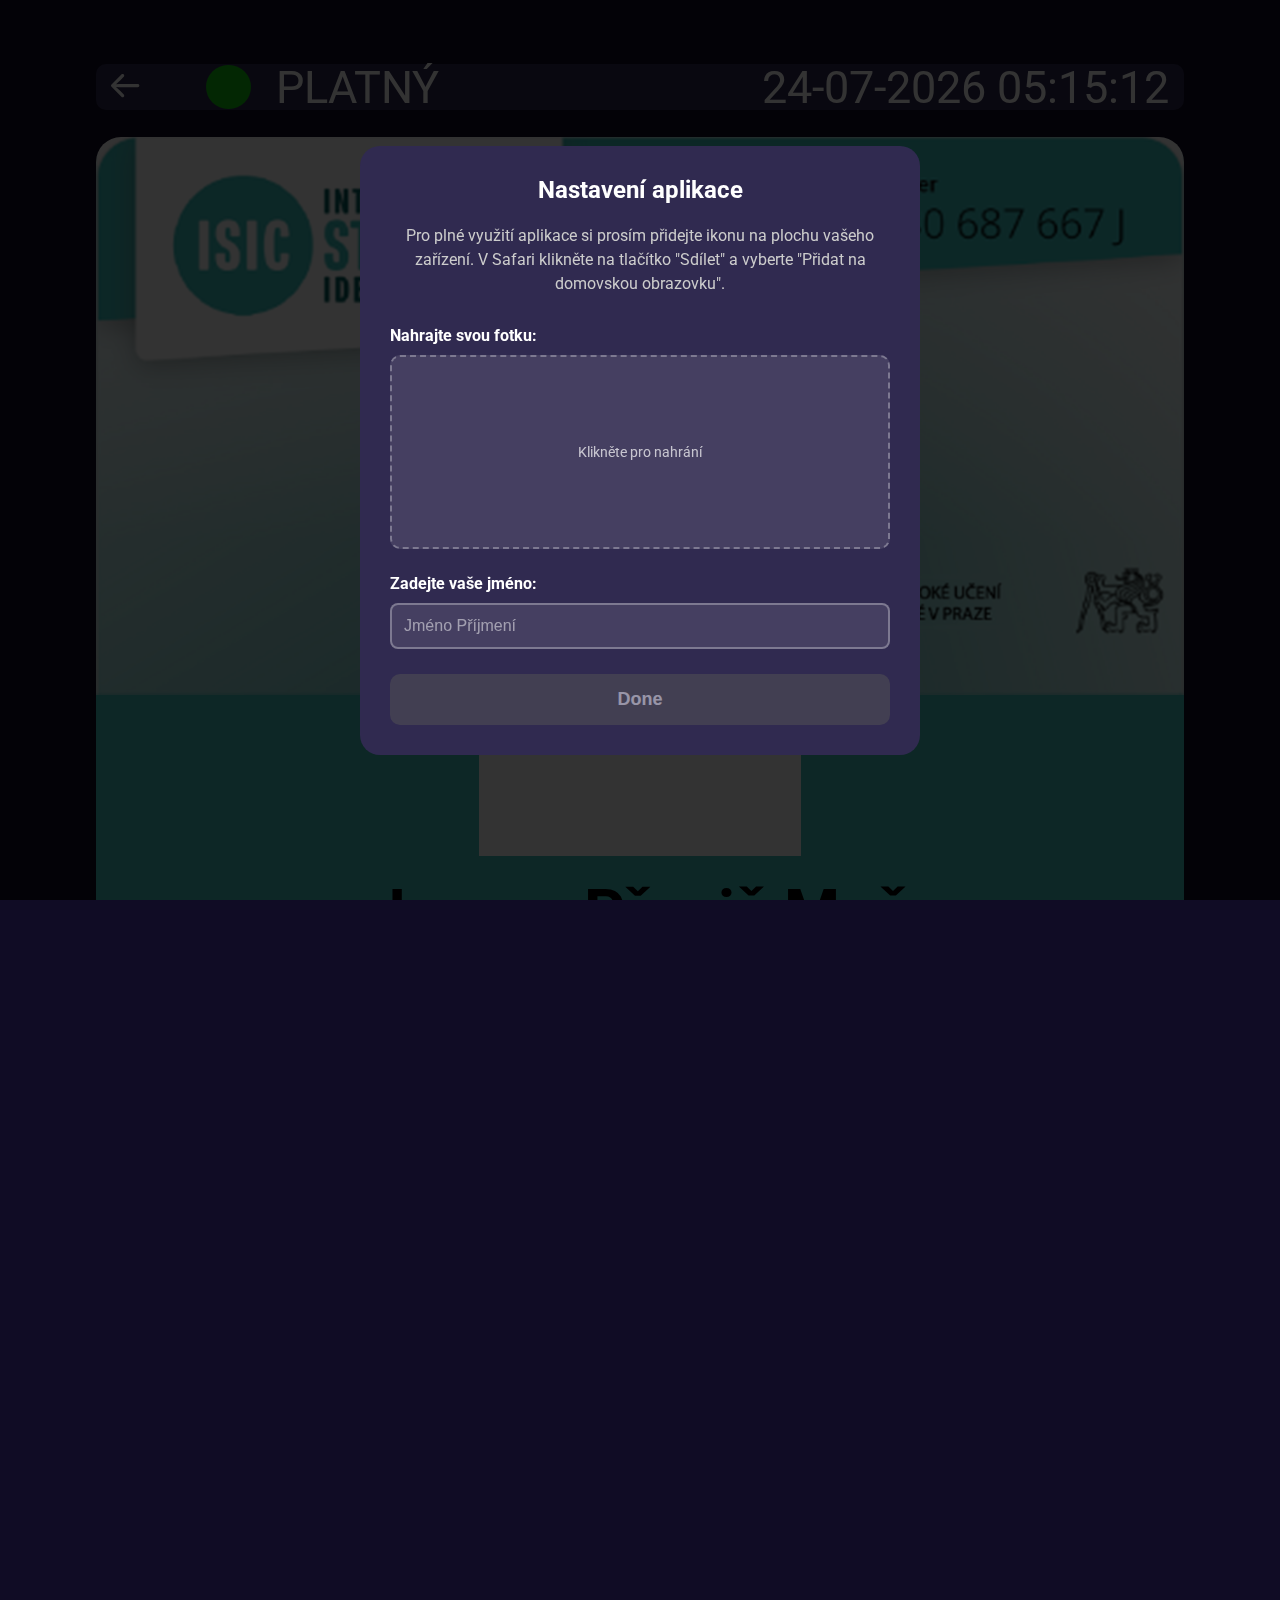
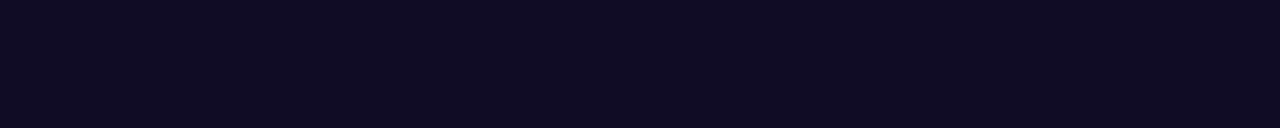
<file: index.html>
<!DOCTYPE html>
<html lang="cs">
<head>
    <meta charset="UTF-8">
    <meta name="viewport" content="width=device-width, initial-scale=1.0, user-scalable=no">
    <title>AliveApp ISIC</title>
    
    <!-- PWA Meta Tags -->
    <meta name="apple-mobile-web-app-capable" content="yes">
    <meta name="apple-mobile-web-app-status-bar-style" content="black-translucent">
    <meta name="apple-mobile-web-app-title" content="ISIC">
    <meta name="theme-color" content="#302a50">
    <meta name="mobile-web-app-capable" content="yes">
    
    <!-- Icons -->
    <link rel="apple-touch-icon" href="isic/icon-192.png">
    <link rel="icon" type="image/png" sizes="192x192" href="isic/icon-192.png">
    <link rel="icon" type="image/png" sizes="512x512" href="isic/icon-512.png">
    
    <!-- Manifest -->
    <link rel="manifest" href="manifest.json">

    <link href="https://fonts.googleapis.com/css2?family=Roboto:wght@400;700&display=swap" rel="stylesheet">
    <link rel="stylesheet" href="isic/isicpokus.css">
</head>
<body>
    <!-- Setup Modal -->
    <div id="setup-modal" class="setup-modal">
        <div class="setup-modal-content">
            <h2>Nastavení aplikace</h2>
            <p class="setup-instruction">
                Pro plné využití aplikace si prosím přidejte ikonu na plochu vašeho zařízení. 
                V Safari klikněte na tlačítko "Sdílet" a vyberte "Přidat na domovskou obrazovku".
            </p>
            <div class="setup-form">
                <div class="setup-photo-section">
                    <label>Nahrajte svou fotku:</label>
                    <div class="setup-photo-frame" id="setup-photo-frame">
                        <input type="file" id="setup-photo-upload" accept="image/*" onchange="loadSetupPhoto(event)" style="display: none;">
                        <div id="setup-photo-placeholder" onclick="document.getElementById('setup-photo-upload').click();">
                            Klikněte pro nahrání
                        </div>
                    </div>
                </div>
                <div class="setup-name-section">
                    <label>Zadejte vaše jméno:</label>
                    <input type="text" id="setup-name" placeholder="Jméno Příjmení" class="setup-name-input">
                </div>
                <button id="setup-done-btn" class="setup-done-btn" disabled>Done</button>
            </div>
        </div>
    </div>
    
    <div class="container">
        <div class="top-bar">
            <div class="cnttop">
                <div class="platny">
                    <div class="arrow">
                        <svg width="12" height="10" viewBox="0 0 12 10" fill="none" xmlns="http://www.w3.org/2000/svg">
                            <path d="M3.29883 5.17383L1.93359 5.0918L3.66211 6.67383L4.97461 8.00391C5.0918 8.11523 5.16211 8.27344 5.16211 8.45508C5.16211 8.80664 4.89844 9.07031 4.5293 9.07031C4.37109 9.07031 4.21289 9.00586 4.07227 8.87109L0.210938 5.00977C0.0761719 4.88086 0 4.71094 0 4.53516C0 4.35938 0.0761719 4.18359 0.210938 4.06055L4.06055 0.205078C4.21289 0.0585938 4.37109 0 4.5293 0C4.89844 0 5.16211 0.257812 5.16211 0.609375C5.16211 0.791016 5.0918 0.949219 4.97461 1.06641L3.66211 2.39648L1.93359 3.97266L3.29883 3.89648H10.4238C10.8047 3.89648 11.0742 4.1543 11.0742 4.53516C11.0742 4.91016 10.8047 5.17383 10.4238 5.17383H3.29883Z" fill="white"/>
                        </svg>
                    </div>
                    <div class="circle"></div>
                    <div class="platnytext"> PLATNÝ</div>
                </div>
                <span id="date-time"></span>
            </div>
        </div>
        <div class="id-card" id="id-card-main">
            <div class="photo-frame" id="photo-frame">
                <input type="file" id="photo-upload" accept="image/*" onchange="loadPhoto(event)" style="display: none;">
                <div id="photo-placeholder" onclick="document.getElementById('photo-upload').click();">
                    Click to upload photo
                </div>
            </div>
            <div class="details">
                <input type="text" id="name" value="Jmeno Přepiš Mně" class="editable">
                <div class="uni">
                    <div id="university">České vysoké učení technické <br> v Praze</div>
                </div>
                <div class="static-details">
                    <div>
                        <span>Platnost | Validity</span>
                        <input type="text" id="validity" value="04/2022 - 12/2026" class="editable">
                    </div>
                    <div>
                        <span>Narozen(a) | Born</span>
                        <input type="text" id="birthdate" value="22.08.2000" class="editable">
                    </div>
                </div>
                <div class="qrcode">
                    <div class="qr">
                        <img src="isic/qrcode.png" alt="">
                    </div>
                </div>
            </div>
            <div class="dalsi">
                <div class="overlay-container">
                    <div class="group-1" id="grid">
                        <img src="isic/0001.gif" alt="Animated GIF" class="rotating-gif">
                        <img src="isic/0001.gif" alt="Animated GIF" class="rotating-gif">
                        <img src="isic/0001.gif" alt="Animated GIF" class="rotating-gif">
                        <img src="isic/0001.gif" alt="Animated GIF" class="rotating-gif">

                    </div>
                    <div class="group-2" id="grid">
                        <img src="isic/0001.gif" alt="Animated GIF" class="rotating-gif">
                        <img src="isic/0001.gif" alt="Animated GIF" class="rotating-gif">
                        <img src="isic/0001.gif" alt="Animated GIF" class="rotating-gif">
                        <img src="isic/0001.gif" alt="Animated GIF" class="rotating-gif">

                    </div>
                    <div class="group-3" id="grid">
                        <img src="isic/0001.gif" alt="Animated GIF" class="rotating-gif">
                        <img src="isic/0001.gif" alt="Animated GIF" class="rotating-gif">
                        <img src="isic/0001.gif" alt="Animated GIF" class="rotating-gif">
                        <img src="isic/0001.gif" alt="Animated GIF" class="rotating-gif">

                    </div>
                    <div class="group-4" id="grid">
                        <img src="isic/0001.gif" alt="Animated GIF" class="rotating-gif">
                        <img src="isic/0001.gif" alt="Animated GIF" class="rotating-gif">
                        <img src="isic/0001.gif" alt="Animated GIF" class="rotating-gif">
                        <img src="isic/0001.gif" alt="Animated GIF" class="rotating-gif">

                    </div>
                    <div class="group-5" id="grid">
                        <img src="isic/0001.gif" alt="Animated GIF" class="rotating-gif">
                        <img src="isic/0001.gif" alt="Animated GIF" class="rotating-gif">
                        <img src="isic/0001.gif" alt="Animated GIF" class="rotating-gif">
                        <img src="isic/0001.gif" alt="Animated GIF" class="rotating-gif">

                    </div>
                    <div class="group-6" id="grid">
                        <img src="isic/0001.gif" alt="Animated GIF" class="rotating-gif">
                        <img src="isic/0001.gif" alt="Animated GIF" class="rotating-gif">
                        <img src="isic/0001.gif" alt="Animated GIF" class="rotating-gif">
                        <img src="isic/0001.gif" alt="Animated GIF" class="rotating-gif">

                    </div>
                    <!-- Pokračuj pro další skupiny podle potřeby -->
                </div>
            </div>
            
        </div>
        <div class="id-card id-card--karta is-hidden" id="id-card-karta">
            <div class="karta-wrap">
                <img src="isic/karta.png" alt="Karta" class="karta-image">
                <div class="karta-user-photo" aria-hidden="true">
                    <img id="karta-user-photo-img" alt="">
                </div>
                <div class="karta-overlay" aria-hidden="true">
                    <div class="karta-row karta-row-name">
                        <div class="karta-field">
                            <div class="karta-label">Name | Jméno</div>
                            <div class="karta-value karta-value--name" id="karta-name">David Mecka</div>
                        </div>
                    </div>

                    <div class="karta-row karta-row-cols">
                        <div class="karta-col karta-col-left">
                            <div class="karta-field">
                                <div class="karta-label">Born | Narozen(a)</div>
                                <div class="karta-value" id="karta-born">22.08.2000</div>
                            </div>
                            <div class="karta-field">
                                <div class="karta-label">Validity | Platnost</div>
                                <div class="karta-value" id="karta-validity">04/2026</div>
                            </div>
                        </div>

                        <div class="karta-col karta-col-right">
                            <div class="karta-field">
                                <div class="karta-label">Card Number | Číslo karty</div>
                                <div class="karta-value" id="karta-card-number">7833600462486811</div>
                            </div>
                            <div class="karta-field">
                                <div class="karta-label">ISIC Number | Číslo ISIC</div>
                                <div class="karta-value" id="karta-isic-number">S 420 330 687 667 J</div>
                            </div>
                        </div>
                    </div>
                </div>
            </div>
        </div>
    </div>
    <div class="icon-selector">
        <div class="icon-item active" id="icon-main" role="button" tabindex="0" aria-label="Zobrazit kartu s detaily">
            <div class="icon-circle">
                <svg xmlns="http://www.w3.org/2000/svg" viewBox="0 22 35 45">
                  <defs>
                    <style>
                      .cls-1 {
                        fill: #fff;
                      }

                      .cls-2 {
                        fill: none;
                        stroke: #fff;
                        stroke-linecap: round;
                        stroke-miterlimit: 10;
                        stroke-width: 3px;
                      }
                    </style>
                  </defs>
                  <path class="cls-1" d="M29.27,25.6c.88,0,1.6.72,1.6,1.6v34.65c0,.88-.72,1.6-1.6,1.6H4.6c-.88,0-1.6-.72-1.6-1.6V27.19c0-.88.72-1.6,1.6-1.6h24.68M29.27,22.6H4.6c-2.54,0-4.6,2.06-4.6,4.6v34.65c0,2.54,2.06,4.6,4.6,4.6h24.68c2.54,0,4.6-2.06,4.6-4.6V27.19c0-2.54-2.06-4.6-4.6-4.6h0Z"/>
                  <g>
                    <path class="cls-1" d="M16.94,43.32c1.94,0,3.47.29,4.55.87.85.45.85.75.85.85,0,1.1-.89,1.99-1.99,1.99h-6.81c-1.1,0-1.99-.89-1.99-1.99,0-.1,0-.39.85-.85,1.07-.57,2.6-.87,4.55-.87M16.94,40.82c-2.37,0-4.28.39-5.73,1.16-1.45.77-2.17,1.79-2.17,3.05,0,2.48,2.01,4.49,4.49,4.49h6.81c2.48,0,4.49-2.01,4.49-4.49,0-1.26-.72-2.28-2.17-3.05-1.45-.77-3.36-1.16-5.73-1.16h0Z"/>
                    <path class="cls-1" d="M16.94,34.56c.66,0,1.14.2,1.61.68s.68.96.68,1.61-.2,1.14-.68,1.61c-.47.47-.96.68-1.61.68s-1.14-.2-1.61-.68c-.47-.47-.68-.96-.68-1.61s.2-1.14.68-1.61c.47-.47.96-.68,1.61-.68M16.94,31.56c-1.45,0-2.7.52-3.74,1.55-1.04,1.04-1.55,2.28-1.55,3.74s.52,2.7,1.55,3.74c1.04,1.04,2.28,1.55,3.74,1.55s2.7-.52,3.74-1.55c1.04-1.04,1.55-2.28,1.55-3.74s-.52-2.7-1.55-3.74c-1.04-1.04-2.28-1.55-3.74-1.55h0Z"/>
                  </g>
                  <line class="cls-2" x1="10.94" y1="54.6" x2="22.94" y2="54.6"/>
                </svg>
            </div>
        </div>
        <div class="icon-divider"></div>
        <div class="icon-item" id="icon-karta" role="button" tabindex="0" aria-label="Zobrazit kartu jako obrázek">
            <div class="icon-circle">
                <svg xmlns="http://www.w3.org/2000/svg" viewBox="0 0 50.61 34">
                  <defs>
                    <style>
                      .cls-1 {
                        fill: #fff;
                      }

                      .cls-2 {
                        fill: none;
                        stroke: #fff;
                        stroke-linecap: round;
                        stroke-miterlimit: 10;
                        stroke-width: 3px;
                      }
                    </style>
                  </defs>
                  <path class="cls-1" d="M46.02,3c.88,0,1.6.72,1.6,1.6v24.68c0,.88-.72,1.6-1.6,1.6H4.6c-.88,0-1.6-.72-1.6-1.6V4.6c0-.88.72-1.6,1.6-1.6h41.42M46.02,0H4.6C2.06,0,0,2.06,0,4.6v24.68c0,2.54,2.06,4.6,4.6,4.6h41.42c2.54,0,4.6-2.06,4.6-4.6V4.6c0-2.54-2.06-4.6-4.6-4.6h0Z"/>
                  <g>
                    <path class="cls-1" d="M16.44,19.42c1.94,0,3.47.29,4.55.87.85.45.85.75.85.85,0,1.1-.89,1.99-1.99,1.99h-6.81c-1.1,0-1.99-.89-1.99-1.99,0-.1,0-.39.85-.85,1.07-.57,2.6-.87,4.55-.87M16.44,16.92c-2.37,0-4.28.39-5.73,1.16s-2.17,1.79-2.17,3.05c0,2.48,2.01,4.49,4.49,4.49h6.81c2.48,0,4.49-2.01,4.49-4.49,0-1.26-.72-2.28-2.17-3.05s-3.36-1.16-5.73-1.16h0Z"/>
                    <path class="cls-1" d="M16.44,10.66c.66,0,1.14.2,1.61.68.47.47.68.96.68,1.61s-.2,1.14-.68,1.61c-.47.47-.96.68-1.61.68s-1.14-.2-1.61-.68c-.47-.47-.68-.96-.68-1.62s.2-1.14.68-1.61c.47-.47.96-.68,1.61-.68M16.44,7.66c-1.45,0-2.7.52-3.74,1.55s-1.55,2.28-1.55,3.74.52,2.7,1.55,3.74c1.04,1.04,2.28,1.55,3.74,1.55s2.7-.52,3.74-1.55c1.04-1.04,1.55-2.28,1.55-3.74s-.52-2.7-1.55-3.74-2.28-1.55-3.74-1.55h0Z"/>
                  </g>
                  <line class="cls-2" x1="30.57" y1="12.95" x2="42.57" y2="12.95"/>
                  <line class="cls-2" x1="30.57" y1="20.11" x2="42.57" y2="20.11"/>
                </svg>
            </div>
        </div>
    </div>
    <script src="isic/script.js"></script>
    <script>
        // Function to apply random rotation to each GIF
        document.addEventListener('DOMContentLoaded', () => {
            const gifs = document.querySelectorAll('.rotating-gif');
            gifs.forEach(gif => {
                const randomAngle = Math.floor(Math.random() * 360); // Random angle between 0 and 360
                gif.style.transform = `rotate(${randomAngle}deg)`;
            });
        });
    </script>
    
    <script>
        document.addEventListener('DOMContentLoaded', () => {
            // Select the groups in reverse order
            const groups = Array.from(document.querySelectorAll('.group-1, .group-2, .group-3, .group-4, .group-5, .group-6')).reverse();
            const animationDuration = 1500; // Duration of each animation cycle in milliseconds
            const delayBetweenLoops = 1000; // 1-second pause between each loop
            const totalCycleTime = animationDuration + delayBetweenLoops;
    
            function startAnimation() {
                groups.forEach((group, index) => {
                    // Restart animation with the delay and set alternate direction
                    group.style.animation = 'fadeWave 1.5s ease-in-out forwards';
                    group.style.animationPlayState = 'running';
                    group.style.animationDelay = `${index * 0.15}s`; // Stagger delay for each group
                });
    
                // Pause animations after they complete, then restart after the delayBetweenLoops
                setTimeout(() => {
                    groups.forEach((group) => {
                        group.style.animation = 'none'; // Pause/reset the animation
                    });
    
                    setTimeout(startAnimation, delayBetweenLoops); // Restart the animation after the pause
                }, totalCycleTime);
            }
    
            startAnimation(); // Initial call to start the animation
        });
    </script>
    

</body>
</html>
</file>
<file: isic/isicpokus.css>
html {
    overflow: hidden;
    height: 100%;
}

body {
    font-family: roboto;
    background-color: #100c25;
    color: white;
    display: flex;
    flex-direction: column;
    justify-content: flex-start;
    align-items: center;
    height: 100vh;
    margin: 0;
    overflow: hidden;
    touch-action: pan-y pinch-zoom;
    position: fixed;
    width: 100%;
}

.container {
    margin-top: 5vw;
    height: 90vh;
    width: 85vw;
    text-align: center;
}

.top-bar {
    background-color: rgba(48, 42, 80);
    padding: 15px;
    padding-top: 5px;
    padding-bottom: 5px;
    border-radius: 10px;
    margin-bottom: 3vh;
    height: 4vh;
}

.cnttop{
    display: flex;
    height: 100%;
    justify-content: space-between;

}

.platny{
    display: flex;
    align-items: center;

}

.circle{
    width: 3.5vw;
    height: 3.5vw;
    border-radius: 50%;
    background-color: rgb(18, 192, 18);
    margin-right: 2vw;

}

.arrow{
    margin-right: 5vw;
    display: flex;
    align-items: center;
   
}

.arrow {
    height: 100%;}

.arrow img,
.arrow svg{
    height: 2vw;
    width: auto;
    min-height: 15px;
}

.platnytext{
    font-family: roboto;
    font-size: 3.5vw;

}

#date-time {
    font-family: roboto;
    font-size: 3.5vw;    
    display: flex;
    align-items: center;
    font-family: roboto;

}

.id-card {
    background-image: url(final\ bckg.png);  
    background-color: #44c1be;  
    background-size: 100% auto;
    background-repeat: no-repeat;
    background-position: center top;    
    padding-left: 20px;
    padding-right: 20px;
    padding-top: 0px;
    border-radius: 25px;
    height: auto;
    margin-top: 10px;
    display: flex;
    flex-direction: column;
    position: relative; /* Přidáno pro umístění relativní k divu .dalsi */
    overflow: hidden; /* Skryje obsah, který přesahuje hranice tohoto kontejneru */
}

.is-hidden {
    display: none !important;
}

.id-card--karta {
    background-image: none;
    background-color: transparent;
    padding: 0;
    overflow: visible; /* karta.png se nesmí ořezávat */
    height: auto;
    width: fit-content;
    display: block;
    margin-left: auto;
    margin-right: auto;
    border-radius: 0;
}

.karta-carousel {
    display: flex;
    flex-direction: column;
    align-items: center;
    gap: 10px;
}

.karta-viewport {
    overflow: hidden;
    width: min(85vw, 520px);
}

.karta-track {
    display: flex;
    width: 200%;
    transition: transform 260ms ease;
    will-change: transform;
}

.karta-slide {
    flex: 0 0 50%;
    display: flex;
    justify-content: center;
}

.karta-dots {
    display: flex;
    gap: 8px;
    justify-content: center;
    align-items: center;
    margin-top: 10px;
    pointer-events: none; /* jen indikátor, přepínání je swipe */
}

.karta-dot {
    width: 8px;
    height: 8px;
    border-radius: 50%;
    border: none;
    background: #8a8a8a;
    padding: 0;
}

.karta-dot.is-active {
    background: #39b2b2;
}

.karta-wrap {
    position: relative;
    display: inline-block;
    overflow: hidden;
    border-radius: 20px;
    width: 100%;
}



.dalsi--karta {
    position: absolute;
    inset: 0;
    left: 0;
    top: 40%;
    transform: none;
    opacity: 0.5;
    z-index: 15;
}

.karta-user-photo {
    z-index: 10;
}

.karta-overlay {
    z-index: 20;
}

.karta-image {
    width: 100%;
    height: auto;
    display: block;
    object-fit: contain;
    background-color: #44c1be; /* fallback když obrázek nevyplní celý prostor */
    max-height: 80vh;
}

.karta-user-photo {
    position: absolute;
    top: 5%;
    left: 15%;
    width: 40vw;
    height: 33vw;
    overflow: hidden;
    border-radius: 6px;
    background: rgba(255, 255, 255, 0.95);
    z-index: 10;
}

.karta-user-photo img {
    position: absolute;
    top: 50%;
    left: 50%;
    transform: translateX(-50%) translateY(-50%) rotate(-90deg);
    height: auto;
    width: 100%;
    min-width: 100%;
    object-fit: cover;
    display: block;
}

.karta-overlay {
    position: absolute;
    top: 70%;
    left: 115%;
    width: 75%;
    height: 75%;
    display: flex;
    flex-direction: column;
    justify-content: flex-start;
    gap: 1%;
    pointer-events: none;
    user-select: none;
    text-align: left; /* text jde od prava */
    font-family: roboto;
    text-shadow: none;
    transform: translate(-50%, -50%) rotate(-90deg);
    transform-origin: center;
}

.karta-row {
    min-width: 0;
}

.karta-row-cols {
    display: flex;
    justify-content: space-between;
    gap: 10%;
}

.karta-col {
    display: flex;
    flex-direction: column;
    align-items: flex-end; /* zarovnání doprava v každém sloupci */
    gap: 2%;
    min-width: 0;
}

.karta-label {
    font-size: clamp(10px, 2.2vw, 14px);
    font-weight: 600;
    line-height: 1.15;
    color: #02584a;
}

.karta-value {
    margin-top: 4px;
    font-size: clamp(14px, 2.6vw, 16px);
    font-weight: 400;
    line-height: 1.15;
    letter-spacing: 0.2px;
    word-break: break-word;
    color: #000000;
}

.karta-value--name {
    font-size: clamp(20px, 3.4vw, 22px);
    font-weight: 400;
}


.bckgr {
    width: 100%;
    position: absolute; 
     left: 0; 
     right: 0; 
     margin-inline: auto; 
     width: fit-content;
    z-index: -1;
    object-fit: contain;
}

.bckgr img{
    width: 85vw;
}

.photo-frame {
    z-index: 10;
    background-color: rgba(255, 255, 255, 0.993);
    width: 25.2vw;
    height: 31.2vw;
    margin-left:  auto;
    margin-right:  auto;

    display: flex;
    justify-content: center;
    align-items: center;
    cursor: pointer;
    margin-top: 25vw;
}

.photo-frame img {
    width: auto; /* Keep the width based on the height */
    height: 100%; /* Set the height to 100% */
    object-fit: cover; /* Ensures the image covers the frame while maintaining its aspect ratio */
}

#photo-placeholder {
    color: #000000;
    font-size: 12px;
}

.details {
    margin-top: 20px;
}

.editable {
    font-family: roboto;
    background: none;
    border: none;
    color: white;
    text-align: center;
    font-size: 16px;
    font-weight: bold;
    width: 100%;
    margin: 0px 0;
}

#name{
    font-family: roboto;
    font-size: 5vw;
    margin-bottom: 1vw;
    padding: 0;
    color: #000000;
    text-align: center;
    width: 100%;
    box-sizing: border-box;
    display: block;
    cursor: text;
}

.uni {
    display: flex; /* Change to block to allow wrapping */
    width: 100%; /* Full width to accommodate the content */
    justify-content: center;
    margin-bottom: 4vw;
}

#university {
    letter-spacing: 0.1vw;
    margin: 0;
    font-family: roboto;
    font-size: 4vw;
    width: 90%;
    letter-spacing: 0px;
    font-weight: 500;
    height: auto;
    resize: none; /* Prevent resizing by the user */
    overflow: hidden;
    background: none;
    border: none;
    color: #000000;
    text-align: center;
    line-height: 1.2; /* Adjust line height as needed */
}

.static-details span{
    font-family: roboto;
    font-size: 3vw;
    font-weight: 400;
    color: #0e6363;
    font-weight: bold;
}



.editable:focus {
    outline: none;
}

.static-details {
    display: flex;
    justify-content: space-between;
    font-size: 12px;
}

.static-details div {
    display: flex;
    flex-direction: column;
    align-items: center;
}

#validity,
#birthdate {
    color: #000000;
}

/* Setup Modal */
.setup-modal {
    display: none;
    position: fixed;
    z-index: 1000;
    left: 0;
    top: 0;
    width: 100%;
    height: 100%;
    background-color: rgba(0, 0, 0, 0.8);
    justify-content: center;
    align-items: center;
}

.setup-modal.show {
    display: flex;
}

.setup-modal-content {
    background-color: #302a50;
    border-radius: 20px;
    padding: 30px;
    max-width: 90%;
    width: 500px;
    max-height: 90vh;
    overflow-y: auto;
    color: white;
    text-align: center;
}

.setup-modal-content h2 {
    margin-top: 0;
    margin-bottom: 20px;
    font-size: 24px;
}

.setup-instruction {
    margin-bottom: 30px;
    font-size: 16px;
    line-height: 1.5;
    color: #ccc;
}

.setup-instruction-image {
    width: 100%;
    max-width: 420px;
    height: auto;
    margin: 0 auto 20px;
    display: block;
    border-radius: 12px;
}

.setup-form {
    display: flex;
    flex-direction: column;
    gap: 25px;
}

.setup-photo-section,
.setup-name-section {
    display: flex;
    flex-direction: column;
    gap: 10px;
}

.setup-photo-section label,
.setup-name-section label {
    font-size: 16px;
    font-weight: bold;
    text-align: left;
}

.setup-photo-frame {
    background-color: rgba(255, 255, 255, 0.1);
    border: 2px dashed rgba(255, 255, 255, 0.3);
    border-radius: 10px;
    padding: 20px;
    cursor: pointer;
    min-height: 150px;
    display: flex;
    align-items: center;
    justify-content: center;
}

.setup-photo-frame img {
    max-width: 100%;
    max-height: 200px;
    border-radius: 5px;
}

#setup-photo-placeholder {
    color: rgba(255, 255, 255, 0.7);
    font-size: 14px;
}

.setup-name-input {
    padding: 12px;
    border: 2px solid rgba(255, 255, 255, 0.3);
    border-radius: 8px;
    background-color: rgba(255, 255, 255, 0.1);
    color: white;
    font-size: 16px;
    width: 100%;
    box-sizing: border-box;
}

.setup-name-input::placeholder {
    color: rgba(255, 255, 255, 0.5);
}

.setup-name-input:focus {
    outline: none;
    border-color: #5239d2;
}

.setup-done-btn {
    padding: 15px 30px;
    background-color: #5239d2;
    color: white;
    border: none;
    border-radius: 10px;
    font-size: 18px;
    font-weight: bold;
    cursor: pointer;
    transition: background-color 0.3s;
}

.setup-done-btn:disabled {
    background-color: #555;
    cursor: not-allowed;
    opacity: 0.5;
}

.setup-done-btn:not(:disabled):hover {
    background-color: #6345e0;
}

#dolektxt{
    font-family: roboto;
    font-size: 4vw;
    font-weight: 600;
    color: #000000;
}

.qrcode{
    margin-top: 30px;
    display: flex;
    justify-content: center;
    margin-bottom: 20px;

}

.qr{
    border: solid;
    border: #ff0099;
    border-width: 100px;
    height: 37vw;
    width: 37vw;

}

.qr img{
    width: 100%;

}

.dalsi {
    user-select: none; /* Prevents text selection */
    pointer-events: none; /* Disables interaction with the div */
    opacity: 0.5;
    left: 50%;
    top: 50%;
    transform: translate(-50%, -50%);
    position: absolute;
    z-index: 20;
}

.dalsikarta {
    user-select: none; /* Prevents text selection */
    pointer-events: none; /* Disables interaction with the div */
    opacity: 0.5;
    left: 50%;
    top: 30%;
    transform: translate(-50%, -50%);
    position: absolute;
    z-index: 20;
}


.overlay-container {
    pointer-events: none; /* Zajistí, že overlay nebude reagovat na doteky */
    user-select: none; /* Zabrání výběru textu nebo jiných prvků uvnitř overlay */
    rotate: -20deg;
    display: grid;
    grid-template-rows: repeat(6, 1fr);
    z-index: 5;
    row-gap: 10vw;
}

.dalsi--karta .overlay-container{
    pointer-events: none; /* Zajistí, že overlay nebude reagovat na doteky */
    user-select: none; /* Zabrání výběru textu nebo jiných prvků uvnitř overlay */
    rotate: -20deg;
    display: grid;
    grid-template-rows: repeat(6, 1fr);
    z-index: 5;
    row-gap: 10vw;
}


#grid{
    display: grid;
    grid-template-columns: repeat(4, 1fr);
    column-gap: 15vw;


}


.overlay-container img {
    width: 21vw;
    height: 21vw;
    object-fit: cover;
}


.group-1, .group-2, .group-3, .group-4, .group-5, .group-6 {
    opacity: 0;
    animation-duration: 2s;
    animation-timing-function: ease-in-out;
    animation-fill-mode: forwards;
    animation-play-state: paused; /* Initially paused */
    animation-direction: alternate-reverse; /* Starts in the reverse direction */
    animation-iteration-count: infinite; /* Keeps the animation looping */
}

/* Keyframes for the fade animation */
@keyframes fadeWave {
    0% {
        opacity: 0;
    }
    20% {
        opacity: 1;
    }
    80% {
        opacity: 1;
    }
    100% {
        opacity: 0;
    }
}





.group-1 {
    animation-delay: 1.0s;
    animation-name: fadeWave;
}

.group-2 {
    animation-delay: 0.8s;
    animation-name: fadeWave;
}

.group-3 {
    animation-delay: 0.6s;
    animation-name: fadeWave;
}

.group-4 {
    animation-delay: 0.4s;
    animation-name: fadeWave;
}

.group-5 {
    animation-delay: 0.2s;
    animation-name: fadeWave;
}

.group-6 {
    animation-delay: 0.1s;
    animation-name: fadeWave;
}


@media only screen and (max-height: 667px){
    .id-card {
        background-image: url(final\ bckg.png);  
        background-color: #44c1be;  
        background-size: 100% auto;
        background-repeat: no-repeat;
        background-position: center top;    
        padding-left: 20px;
        padding-right: 20px;
        padding-top: 0px;
        border-radius: 30px;
        height: 65vh;
        margin-top: 10px;
        display: flex;
        flex-direction: column;
        position: relative; /* Přidáno pro umístění relativní k divu .dalsi */
        overflow: hidden; /* Skryje obsah, který přesahuje hranice tohoto kontejneru */
    }
    

}

.icon-selector {
    display: flex;
    align-items: center;
    justify-content: center;
    gap: 0;
    background-color: #302a50;
    border-radius: 50px;
    margin-top: 3vh;
    width: fit-content;
    margin-left: auto;
    margin-right: auto;
    position: absolute;
    bottom: 0;
    margin-bottom: 12.5%;
    padding: 5px;

}

.icon-item {
    display: flex;
    align-items: center;
    justify-content: center;
    cursor: pointer;
}

.icon-item.active .icon-circle {
    background-color: #5239d2;
    border-radius: 50%;
    width: 45px;
    height: 45px;
    display: flex;
    align-items: center;
    justify-content: center;
}

.icon-item:not(.active) .icon-circle {
    display: flex;
    align-items: center;
    justify-content: center;
    width: 45px;
    height: 45px;
}

.icon-item svg {
    width: 24px;
    height: 24px;
}

.icon-divider {
    width: 1px;
    height: 12px;
    background-color: #686288;
    margin: 0 12px;
}
</file>
